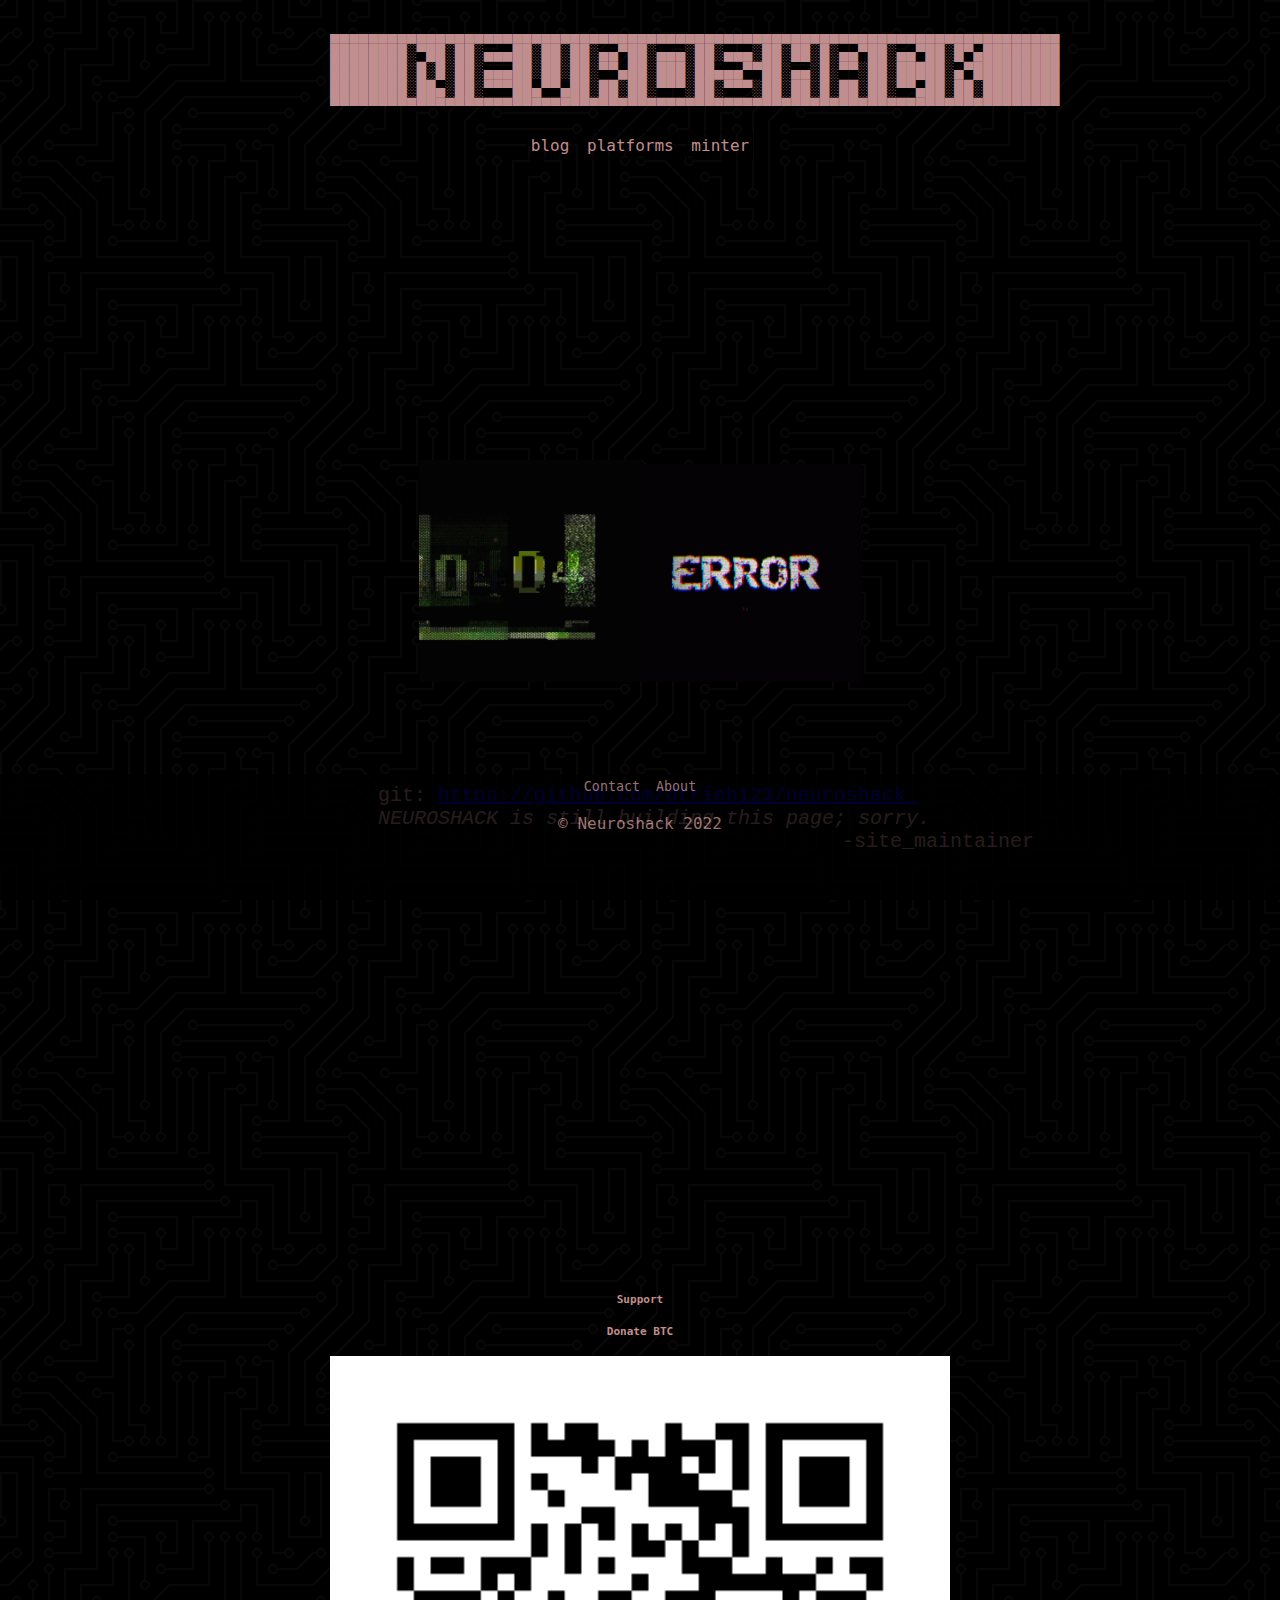
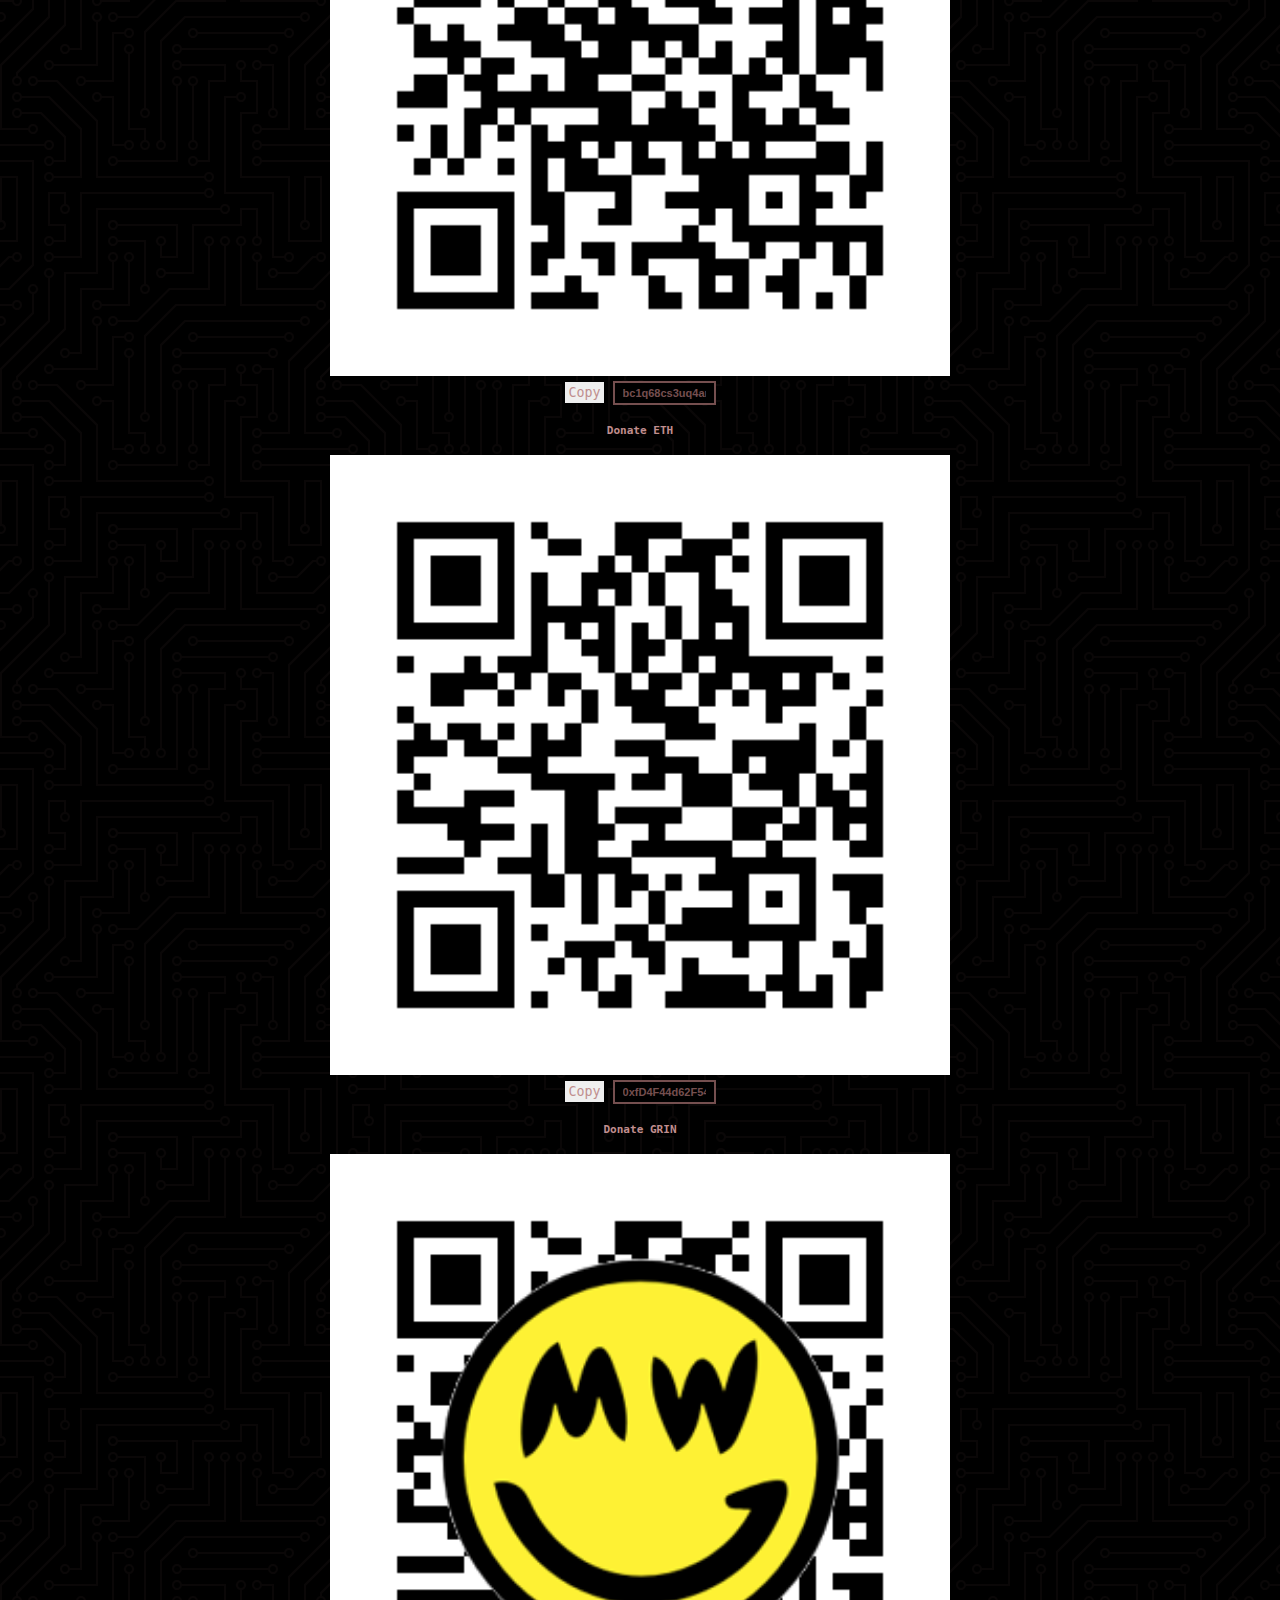
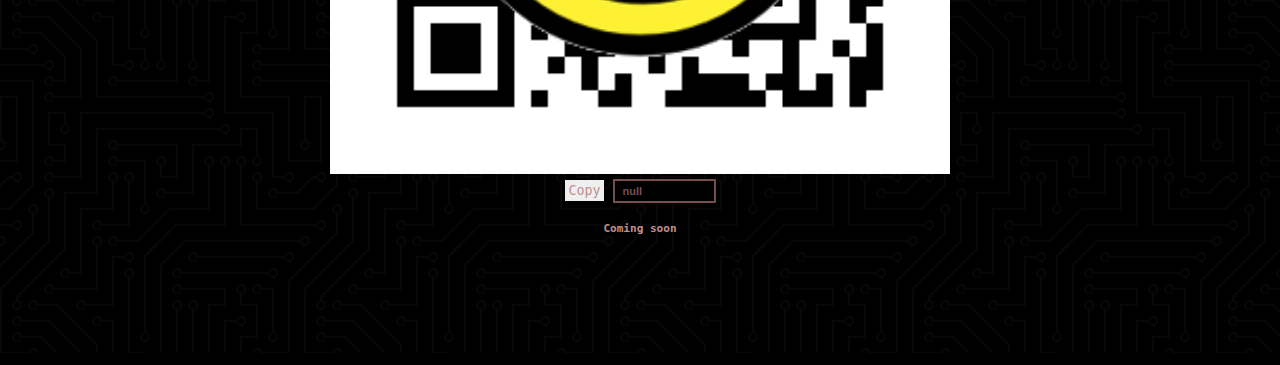
<file: 404error.html>
<!DOCTYPE html>
<html lang="en" dir="ltr">
<head>
<title> Neuroshack | Blockchain Art and Music</title>	
<link rel="stylesheet" type="text/css" href="style.css">
  <meta http-equiv="Content-Type" content="text/html; charset=UTF-8">

  <link rel="apple-touch-icon" sizes="180x180" href="media/nfavi.png">
  <link rel="icon" type="image/png" sizes="32x32" href="media/nfavi.png">
  <link rel="icon" type="image/png" sizes="16x16" href="media/nfavi.png">
  <link rel="manifest" href="favicon/site.webmanifest">

  <meta name="viewport" content="width=device-width, initial-scale=1,minimum-scale=1,maximum-scale=1">
  <meta name="keywords" content="neuroshack, neuroshack music, neuroshack website">
  <meta property="og:title" content="neuroshack">
  <meta name="owner" content="neuroshack.io">
  <meta property="og:description" content="neuroshack web and crypto artist">
  <meta property="og:site_name" content="neuroshack">
</head>
<body>
<script>
span {
/*page_shift-fix*/
	max-width: 100%;
	width: 100%;
	height: 100%
}
</script>
<center>
	<span>
<pre>
▄▄▄▄▄▄▄▄▄▄▄▄▄▄▄▄▄▄▄▄▄▄▄▄▄▄▄▄▄▄▄▄▄▄▄▄▄▄▄▄▄▄▄▄▄▄▄▄▄▄▄▄▄▄▄▄▄▄▄▄▄▄▄▄▄▄▄▄▄▄▄▄▄▄▄▄
████████░▀██░██░▄▄▄██░██░██░▄▄▀██░▄▄▄░██░▄▄▄░██░██░█░▄▄▀██░▄▄▀██░█▀▄████████
████████░█░█░██░▄▄▄██░██░██░▀▀▄██░███░██▄▄▄▀▀██░▄▄░█░▀▀░██░█████░▄▀█████████
████████░██▄░██░▀▀▀██▄▀▀▄██░██░██░▀▀▀░██░▀▀▀░██░██░█░██░██░▀▀▄██░██░████████
▀▀▀▀▀▀▀▀▀▀▀▀▀▀▀▀▀▀▀▀▀▀▀▀▀▀▀▀▀▀▀▀▀▀▀▀▀▀▀▀▀▀▀▀▀▀▀▀▀▀▀▀▀▀▀▀▀▀▀▀▀▀▀▀▀▀▀▀▀▀▀▀▀▀▀▀
</pre>
</span>
</center>
<span>
<center>
<a href="index.html" class="button button12">blog</a>  
<a href="platforms.html" class="button button12">platforms</a>  
<a href="404error.html" class="button button12">minter</a>
</center>
</span>
<span><section id="404error"></section></span>
<p></p>
<center>
<table>
 <ttable>
<pre>		


















<img src="error-404.gif" width="222" hieght="511"></div><img src="error404.gif" width="220" hieght="275">
       
       
       
       
       
       <font size="5">
    git: <a href="github.com/dtrieb123/neuroshack" style="cursor:crosshair">https://github.com/dtrieb123/neuroshack </a>										  
    <i>NEUROSHACK is still building this page; sorry.</i>			    
	 							-site_maintainer
   
   
   
   </font>





















   </pre>  
</center>
<center>
<h5>Support</h5>
<div class="Row">
   
    <div class="Column"><div>
        <h5 align="center" >Donate BTC</h5>
        <img style="display:block;" width="100%" height="100%" src="qrbtc.png">
    </div>

    <div  style="padding-top: 5px;" align="center">
        <button class="button button12" onclick="Copy()">Copy</button>
        <input type="text" STYLE="color: #754f4f; padding: 4px 8px; font-weight: bold; font-size: 11px; border: 2px solid #754f4f; background-color: var(--bg);" size="10"              maxlength="30" class="copy_text" value="bc1q68cs3uq4an9ljwdaavuteejetym9053sa27yfn">
    </div>

    </div>

    <div class="Column"><div>
        <h5 align="center">Donate ETH</h5>
        <img style="display:block;" width="100%" height="100%" src="ETH.png">
    </div>

    <div  style="padding-top: 5px; content: space-around;" align="center">
        <button class="button button12" onclick="Copy2()">Copy</button>
        <input type="text" STYLE="color: #754f4f; padding: 4px 8px; font-weight: bold; font-size: 11px; border: 2px solid #754f4f; background-color: var(--bg);" size="10"              maxlength="30" class="copy_text2" value="0xfD4F44d62F54951C39FE3af13C175Ad1e2a77aaB">
    </div>
      
    </div>

    <div class="Column"><div>
        <h5 align="center" >Donate GRIN</h5>
        <img style="display:block;" width="100%" height="100%" src="grin.png">
    </div>

    <div style="padding-top: 5px;" align="center">
        <button class="button button12" onclick="Copy3()">Copy</button>
        <input type="text" STYLE="color: #754f4f; padding: 4px 8px; font-weight: bold; font-size: 11px; border: 2px solid #754f4f; background-color: var(--bg);" size="10"              maxlength="30" class="copy_text3" value="null">
    </div>
      <h5>Coming soon</h5> 
    </div>
</div>
	
</center> 
</body>
<footer>
<center>
<a href="mailto:d.trieb@mailfence.com" class="button button12">Contact</a> <a href="about.html" class="button button12">About</a> 
 <p>© Neuroshack 2022</p>  
</center>
</footer>
<script src="posts.json"></script>
<script src="script.js"></script>
</html>
<!--
     neuroshack.io
          dt // github.com/dtlines/
          PRIM4T // PRIM4T.art/
-->
</file>
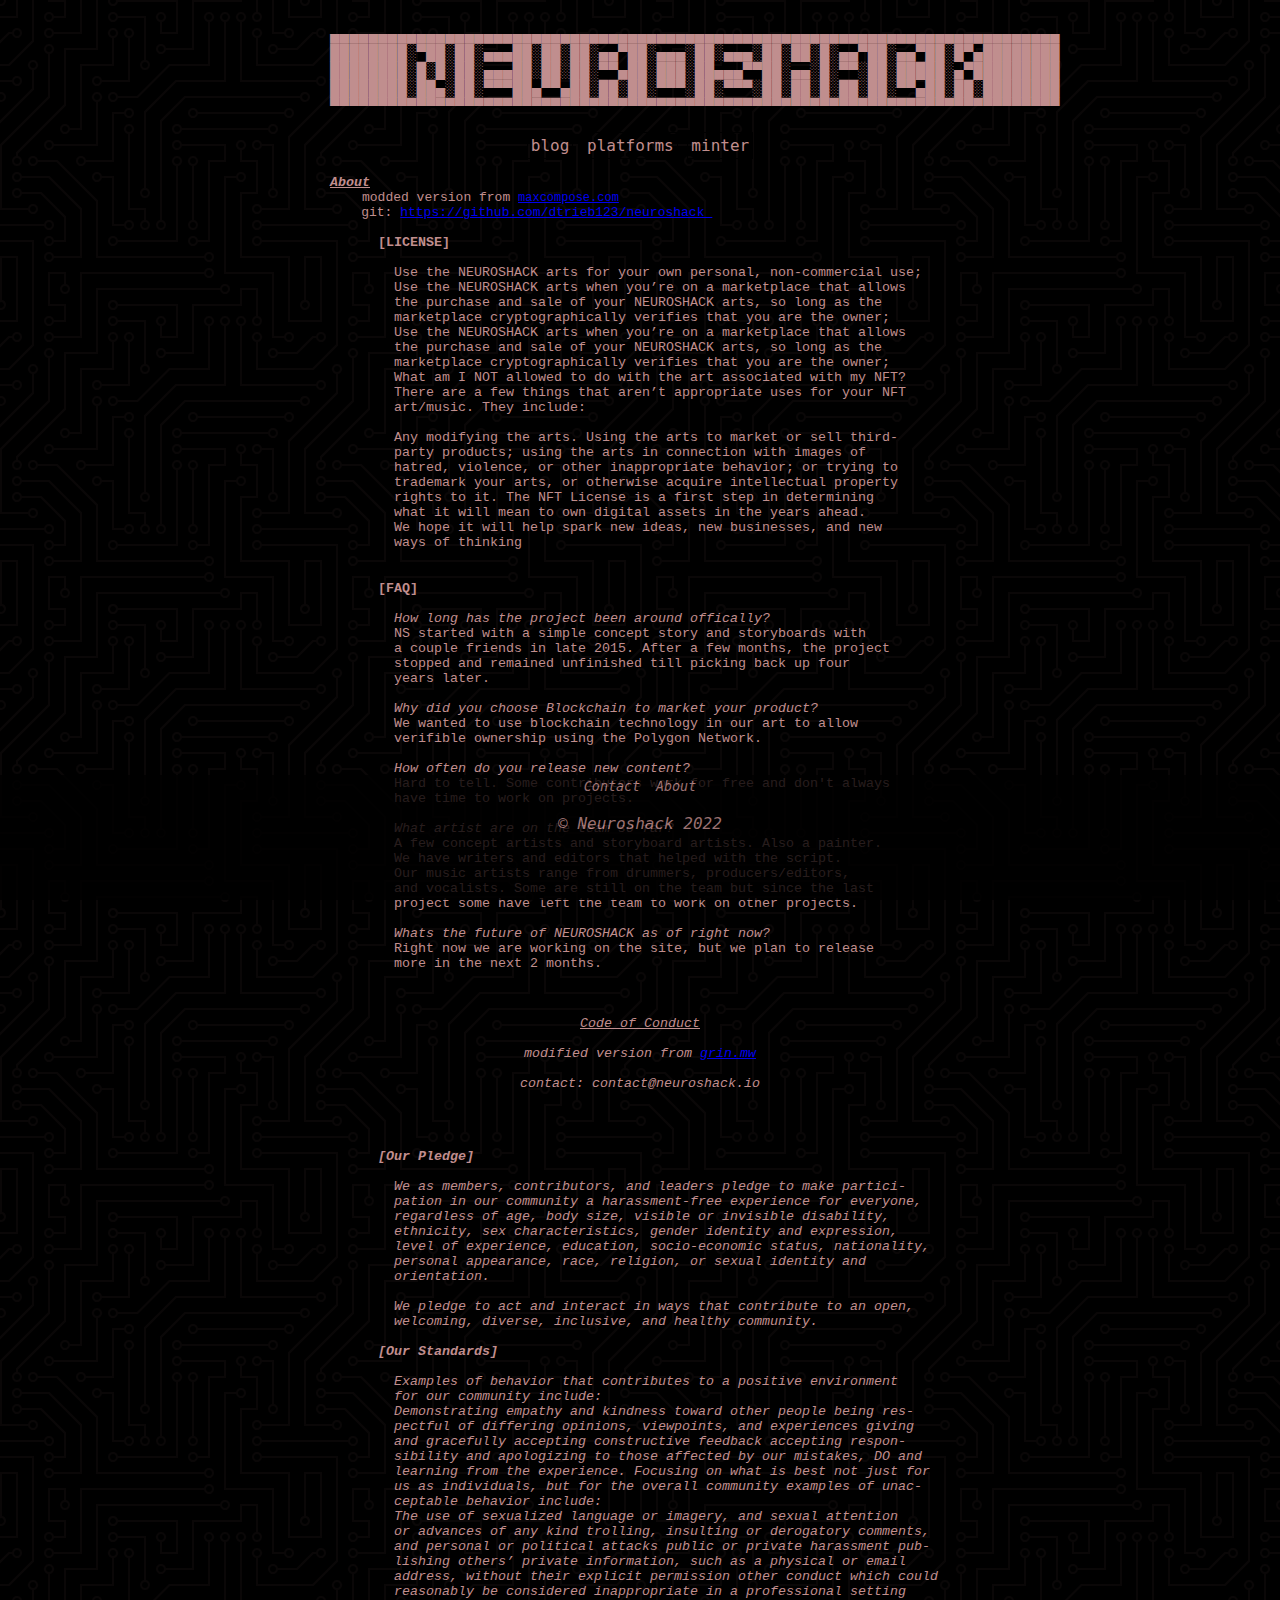
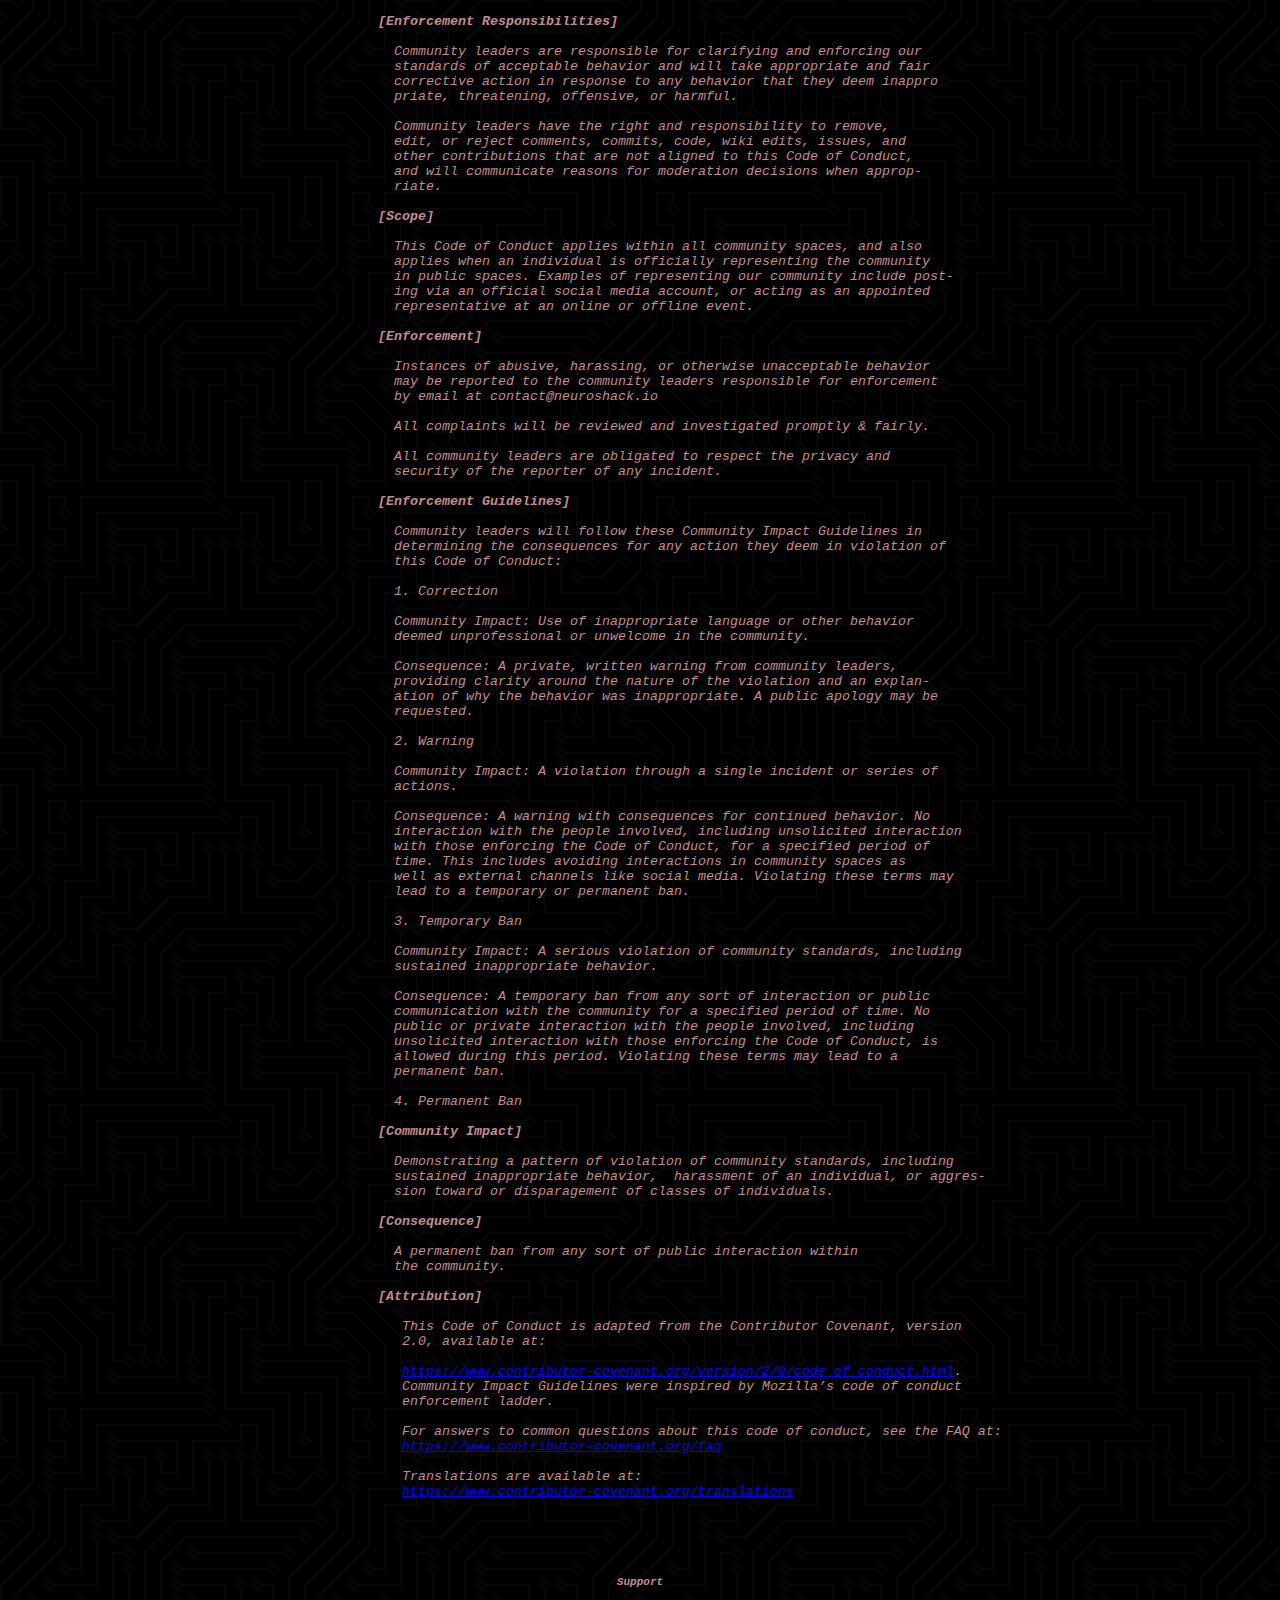
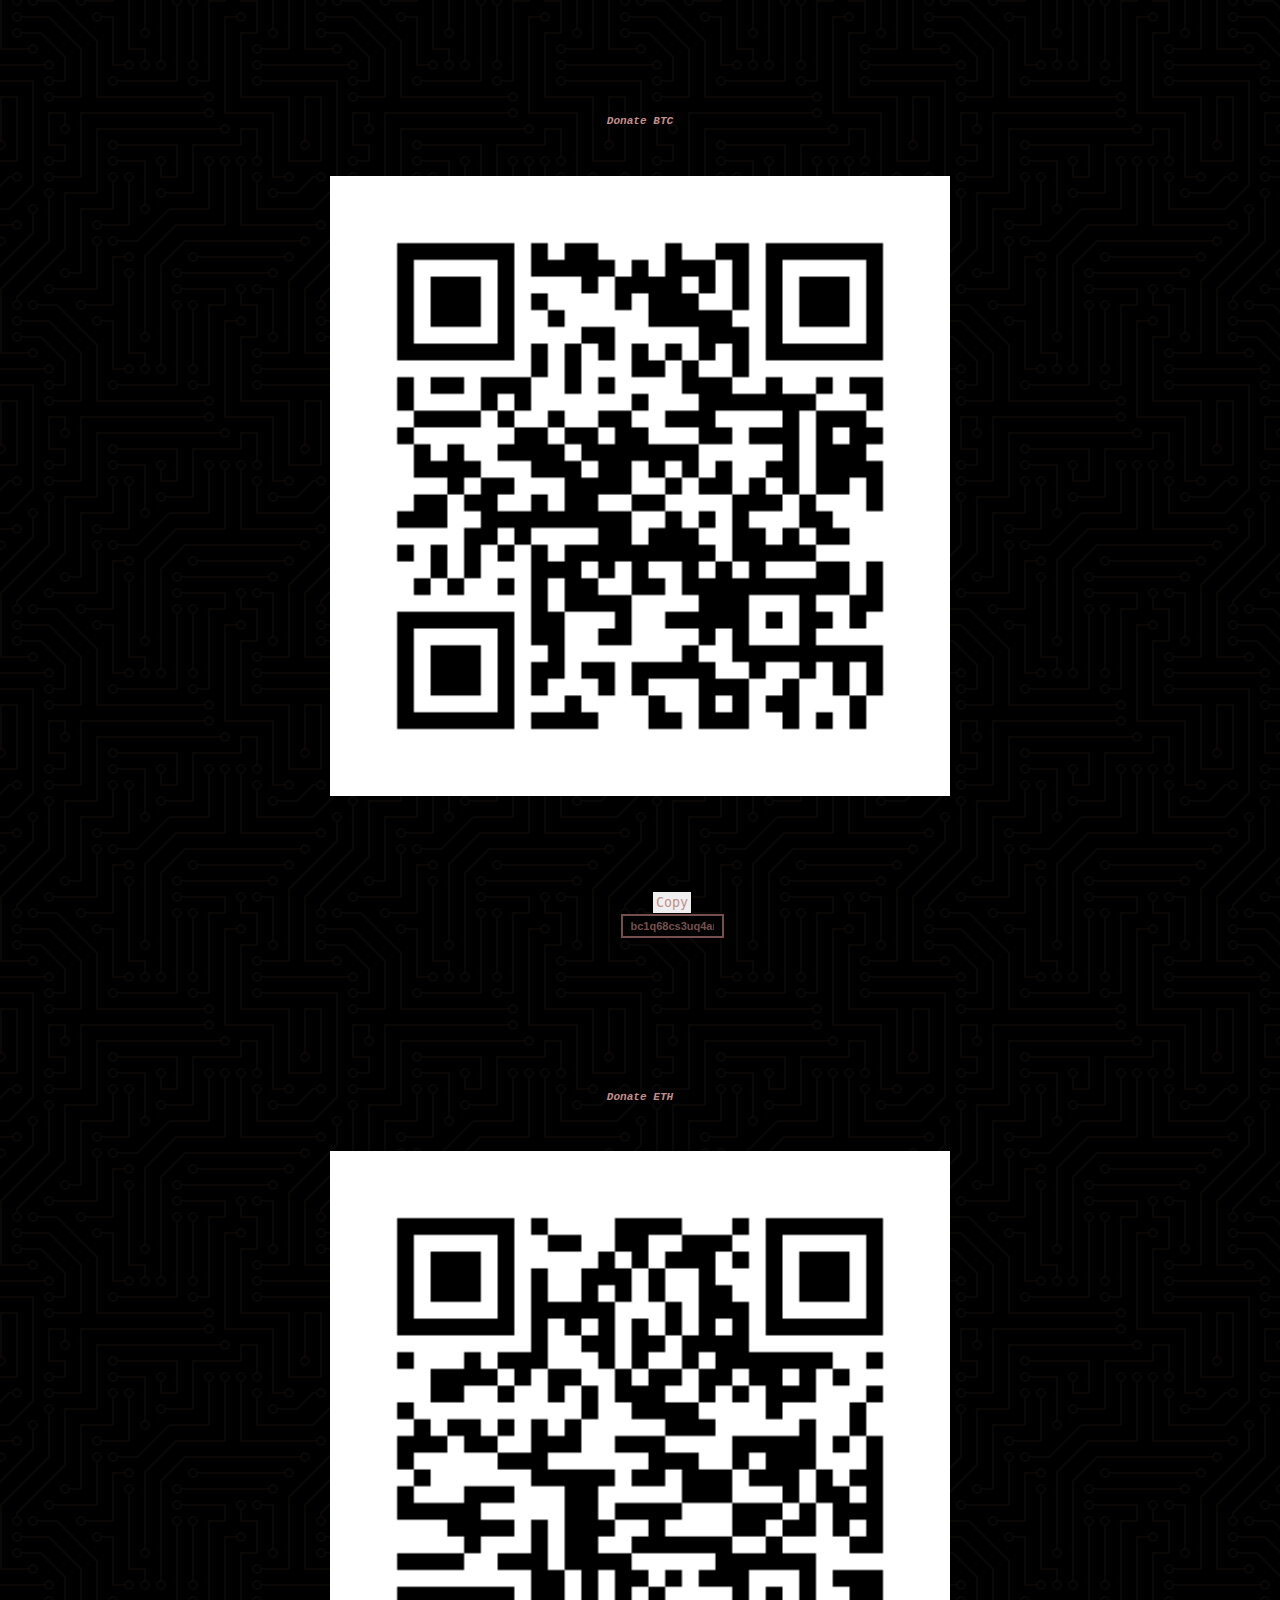
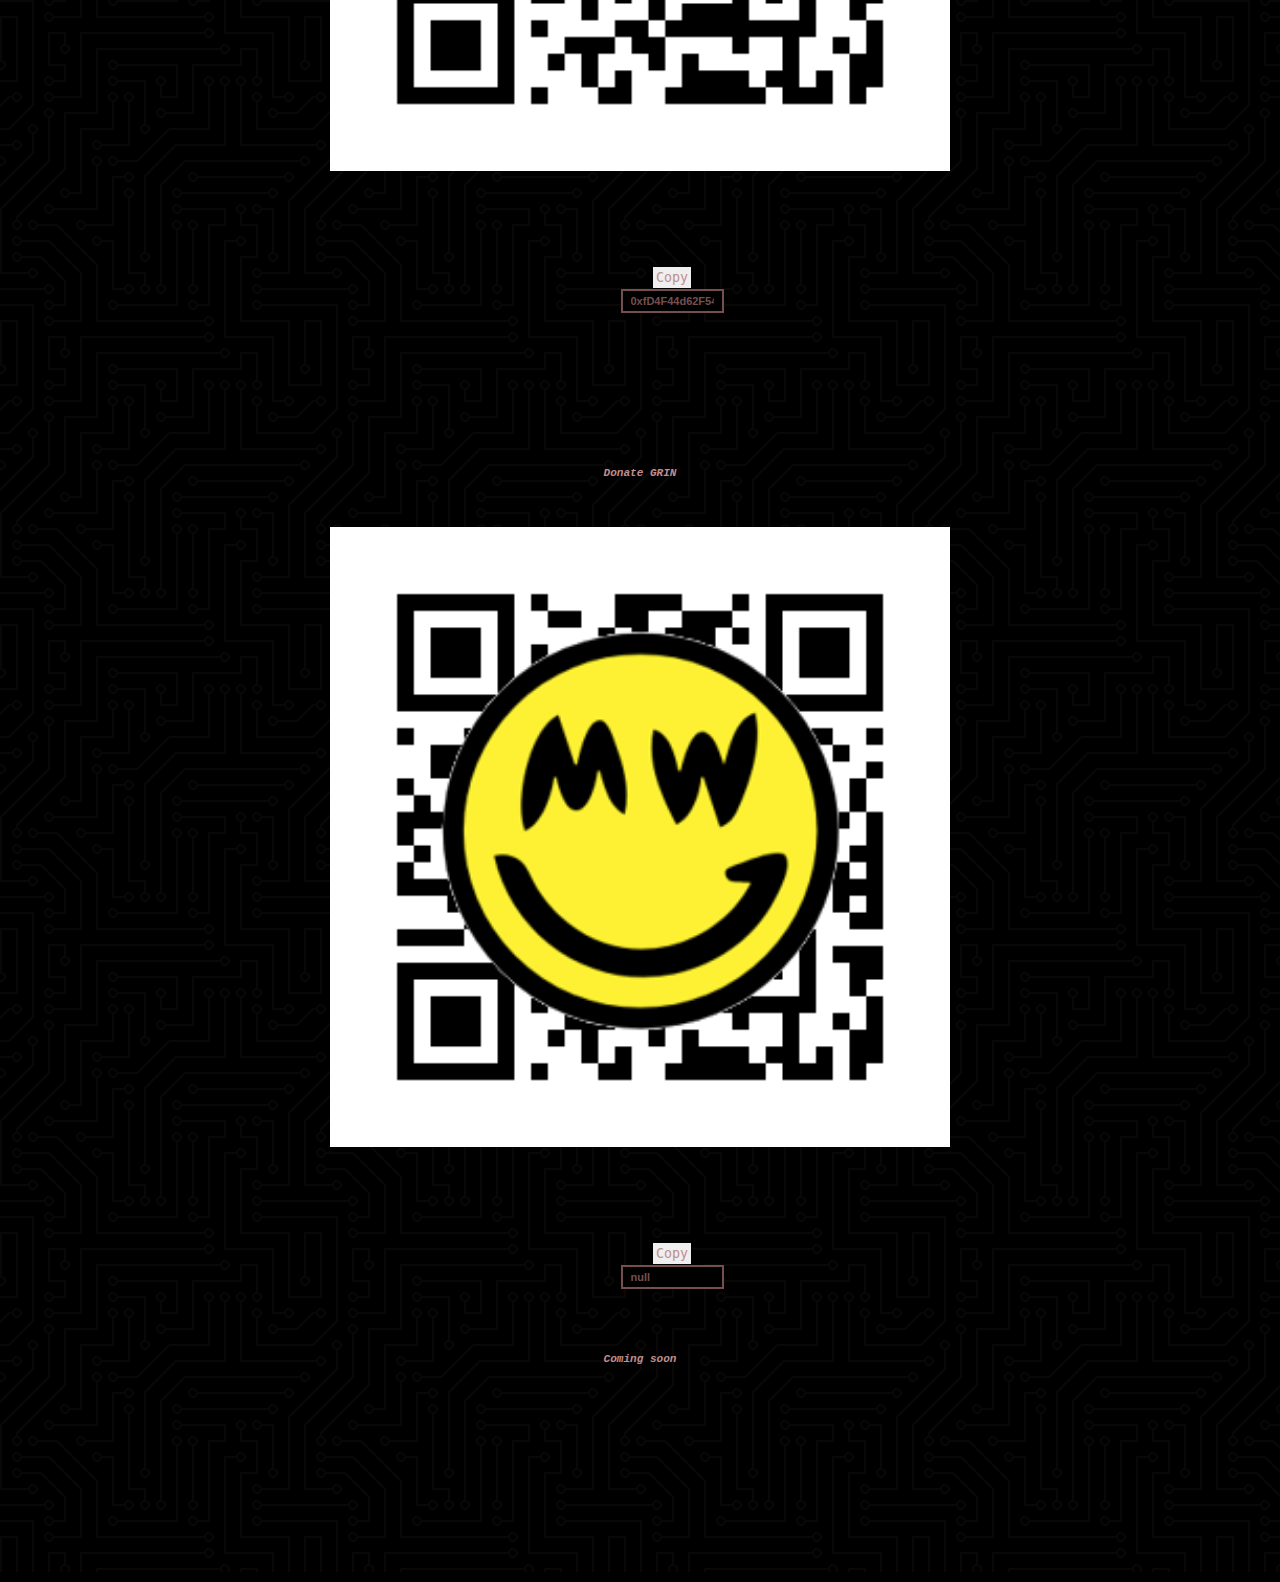
<file: about.html>
<!DOCTYPE html>
<html lang="en" dir="ltr">
<head>
<title> Neuroshack | Blockchain Art and Music</title>	
<link rel="stylesheet" type="text/css" href="style.css">
  <meta http-equiv="Content-Type" content="text/html; charset=UTF-8">

  <link rel="apple-touch-icon" sizes="180x180" href="media/nfavi.png">
  <link rel="icon" type="image/png" sizes="32x32" href="media/nfavi.png">
  <link rel="icon" type="image/png" sizes="16x16" href="media/nfavi.png">
  <link rel="manifest" href="favicon/site.webmanifest">

  <meta name="viewport" content="width=device-width, initial-scale=1,minimum-scale=1,maximum-scale=1">
  <meta name="keywords" content="neuroshack, neuroshack music, neuroshack website">
  <meta property="og:title" content="neuroshack">
  <meta name="owner" content="neuroshack.io">
  <meta property="og:description" content="neuroshack web and crypto artist">
  <meta property="og:site_name" content="neuroshack">
</head>
<body>
<script>
span {
/*page_shift-fix*/
	max-width: 100%;
	width: 100%;
	height: 100%
}
</script>
<center>
	<span>
<pre>
▄▄▄▄▄▄▄▄▄▄▄▄▄▄▄▄▄▄▄▄▄▄▄▄▄▄▄▄▄▄▄▄▄▄▄▄▄▄▄▄▄▄▄▄▄▄▄▄▄▄▄▄▄▄▄▄▄▄▄▄▄▄▄▄▄▄▄▄▄▄▄▄▄▄▄▄
████████░▀██░██░▄▄▄██░██░██░▄▄▀██░▄▄▄░██░▄▄▄░██░██░█░▄▄▀██░▄▄▀██░█▀▄████████
████████░█░█░██░▄▄▄██░██░██░▀▀▄██░███░██▄▄▄▀▀██░▄▄░█░▀▀░██░█████░▄▀█████████
████████░██▄░██░▀▀▀██▄▀▀▄██░██░██░▀▀▀░██░▀▀▀░██░██░█░██░██░▀▀▄██░██░████████
▀▀▀▀▀▀▀▀▀▀▀▀▀▀▀▀▀▀▀▀▀▀▀▀▀▀▀▀▀▀▀▀▀▀▀▀▀▀▀▀▀▀▀▀▀▀▀▀▀▀▀▀▀▀▀▀▀▀▀▀▀▀▀▀▀▀▀▀▀▀▀▀▀▀▀▀
</pre>
</span>
</center>
<span>
<center>
<a href="index.html" class="button button12">blog</a>  
<a href="platforms.html" class="button button12">platforms</a>  
<a href="404error.html" class="button button12">minter</a>
</center>
</span>
<span><section id="about"></section></span>
<p></p>
<pre><i><b><u>About</u></i></b>
    <font size="3">modded version from <a href="https://maxcompose.com" style="cursor:crosshair"><font size="2">maxcompose.com</font></a>
    git: <a href="https://github.com/dtrieb123/neuroshack" style="cursor:crosshair">https://github.com/dtrieb123/neuroshack </a></font>

      <b>[LICENSE]</b>
	
	Use the NEUROSHACK arts for your own personal, non-commercial use;
	Use the NEUROSHACK arts when you’re on a marketplace that allows  
	the purchase and sale of your NEUROSHACK arts, so long as the     
	marketplace cryptographically verifies that you are the owner;    
	Use the NEUROSHACK arts when you’re on a marketplace that allows  
	the purchase and sale of your NEUROSHACK arts, so long as the     
	marketplace cryptographically verifies that you are the owner;    
	What am I NOT allowed to do with the art associated with my NFT?  
	There are a few things that aren’t appropriate uses for your NFT  
	art/music. They include:          				     
 
	Any modifying the arts. Using the arts to market or sell third-   
	party products; using the arts in connection with images of       
	hatred, violence, or other inappropriate behavior; or trying to   
	trademark your arts, or otherwise acquire intellectual property   
	rights to it. The NFT License is a first step in determining      
	what it will mean to own digital assets in the years ahead.       
	We hope it will help spark new ideas, new businesses, and new     
	ways of thinking
	</pre>

<p></p>
<pre>      <b>[FAQ]</b>
							          </b>
	<i>How long has the project been around offically?   </i>                
	NS started with a simple concept story and storyboards with
	a couple friends in late 2015. After a few months, the project
	stopped and remained unfinished till picking back up four 
	years later.         

	<i>Why did you choose Blockchain to market your product?            </i>
	We wanted to use blockchain technology in our art to allow       
	verifible ownership using the Polygon Network.                    

	<i>How often do you release new content?                            </i>
	Hard to tell. Some contributors work for free and don't always   
	have time to work on projects.                                 	

	<i>What artist are on the team so far?                              </i>
	A few concept artists and storyboard artists. Also a painter.   
	We have writers and editors that helped with the script.    	
	Our music artists range from drummers, producers/editors, 	
	and vocalists. Some are still on the team but since the last	
	project some have left the team to work on other projects.	

	<i>Whats the future of NEUROSHACK as of right now?          	</i>
	Right now we are working on the site, but we plan to release
	more in the next 2 months.               				
</center>
<center>
<div>
<i><u>Code of Conduct</b></u><br>
modified version from <a href="https://www.grin.mw" style="cursor:crosshair">grin.mw</a><br>
contact: contact@neuroshack.io</br>
	</center>
<pre>
      <b>[Our Pledge]</b>							 
							  
	We as members, contributors, and leaders pledge to make partici-
	pation in our community a harassment-free experience for everyone,
	regardless of age, body size, visible or invisible disability,
	ethnicity, sex characteristics, gender identity and expression,
	level of experience, education, socio-economic status, nationality,
	personal appearance, race, religion, or sexual identity and
	orientation.							

	We pledge to act and interact in ways that contribute to an open,       
	welcoming, diverse, inclusive, and healthy community. 
                               
      <b>[Our Standards]</b>							  
	 						  
	Examples of behavior that contributes to a positive environment
	for our community include:				
	Demonstrating empathy and kindness toward other people being res-
	pectful of differing opinions, viewpoints, and experiences giving 
	and gracefully accepting constructive feedback accepting respon-
	sibility and apologizing to those affected by our mistakes, DO and
	learning from the experience. Focusing on what is best not just for
	us as individuals, but for the overall community examples of unac-
	ceptable behavior include:			
	<i>The use of sexualized language or imagery, and sexual attention
	or advances of any kind trolling, insulting or derogatory comments,
	and personal or political attacks public or private harassment pub-
	lishing others’ private information, such as a physical or email 
	address, without their explicit permission other conduct which could	      
	reasonably be considered inappropriate in a professional setting</i>  

      <b>[Enforcement Responsibilities]</b>					 

	Community leaders are responsible for clarifying and enforcing our 
	standards of acceptable behavior and will take appropriate and fair 
	corrective action in response to any behavior that they deem inappro
	priate, threatening, offensive, or harmful.	       

	Community leaders have the right and responsibility to remove,    
	edit, or reject comments, commits, code, wiki edits, issues, and 
	other contributions that are not aligned to this Code of Conduct, 
	and will communicate reasons for moderation decisions when approp-
	riate.					       

      <b>[Scope]</b>								 
							 
	This Code of Conduct applies within all community spaces, and also 
	applies when an individual is officially representing the community
	in public spaces. Examples of representing our community include post-
	ing via an official social media account, or acting as an appointed
	representative at an online or offline event.	    

      <b>[Enforcement]</b>
      				   
	Instances of abusive, harassing, or otherwise unacceptable behavior 
	may be reported to the community leaders responsible for enforcement
	by email at contact@neuroshack.io		  			   

	All complaints will be reviewed and investigated promptly & fairly.

	All community leaders are obligated to respect the privacy and  
	security of the reporter of any incident.			
		
      <b>[Enforcement Guidelines]</b>
        			           
	Community leaders will follow these Community Impact Guidelines in 
	determining the consequences for any action they deem in violation of 
	this Code of Conduct:
					       
	1. Correction

	Community Impact: Use of inappropriate language or other behavior
	deemed unprofessional or unwelcome in the community.

	Consequence: A private, written warning from community leaders, 
	providing clarity around the nature of the violation and an explan-
	ation of why the behavior was inappropriate. A public apology may be 
	requested.

	2. Warning

	Community Impact: A violation through a single incident or series of
	actions.

	Consequence: A warning with consequences for continued behavior. No 
	interaction with the people involved, including unsolicited interaction 
	with those enforcing the Code of Conduct, for a specified period of 
	time. This includes avoiding interactions in community spaces as 
	well as external channels like social media. Violating these terms may 
	lead to a temporary or permanent ban.

	3. Temporary Ban

	Community Impact: A serious violation of community standards, including
	sustained inappropriate behavior.

	Consequence: A temporary ban from any sort of interaction or public 
	communication with the community for a specified period of time. No 
	public or private interaction with the people involved, including 
	unsolicited interaction with those enforcing the Code of Conduct, is 
	allowed during this period. Violating these terms may lead to a 
	permanent ban.

	4. Permanent Ban

      <b>[Community Impact]</b>
      							   
	Demonstrating a pattern of violation of community standards, including
	sustained inappropriate behavior,  harassment of an individual, or aggres-
	sion toward or disparagement of classes of individuals.							  

      <b>[Consequence]</b>
      							    
	A permanent ban from any sort of public interaction within         
	the community.							   

      <b>[Attribution]</b>
      							   
	 This Code of Conduct is adapted from the Contributor Covenant, version 
	 2.0, available at:
	 						      
	 <a href="https://www.contributor-covenant.org/version/2/0/code_of_conduct.html style="cursor:crosshair"">https://www.contributor-covenant.org/version/2/0/code_of_conduct.html</a>.
	 Community Impact Guidelines were inspired by Mozilla’s code of conduct 
	 enforcement ladder.						     

	 For answers to common questions about this code of conduct, see the FAQ at:
	 <a href="https://www.contributor-covenant.org/faq" style="cursor:crosshair">https://www.contributor-covenant.org/faq</a>				    
	 
	 Translations are available at:
	 <a href="https://www.contributor-covenant.org/translations" style="cursor:crosshair">https://www.contributor-covenant.org/translations</a>	
</a>
</pre>
<center>
<h5>Support</h5>
<div class="Row">
   
    <div class="Column"><div>
        <h5 align="center" >Donate BTC</h5>
        <img style="display:block;" width="100%" height="100%" src="qrbtc.png">
    </div>

    <div  style="padding-top: 5px;" align="center">
        <button class="button button12" onclick="Copy()">Copy</button>
        <input type="text" STYLE="color: #754f4f; padding: 4px 8px; font-weight: bold; font-size: 11px; border: 2px solid #754f4f; background-color: var(--bg);" size="10"              maxlength="30" class="copy_text" value="bc1q68cs3uq4an9ljwdaavuteejetym9053sa27yfn">
    </div>

    </div>

    <div class="Column"><div>
        <h5 align="center">Donate ETH</h5>
        <img style="display:block;" width="100%" height="100%" src="ETH.png">
    </div>

    <div  style="padding-top: 5px; content: space-around;" align="center">
        <button class="button button12" onclick="Copy2()">Copy</button>
        <input type="text" STYLE="color: #754f4f; padding: 4px 8px; font-weight: bold; font-size: 11px; border: 2px solid #754f4f; background-color: var(--bg);" size="10"              maxlength="30" class="copy_text2" value="0xfD4F44d62F54951C39FE3af13C175Ad1e2a77aaB">
    </div>
      
    </div>

    <div class="Column"><div>
        <h5 align="center" >Donate GRIN</h5>
        <img style="display:block;" width="100%" height="100%" src="grin.png">
    </div>

    <div style="padding-top: 5px;" align="center">
        <button class="button button12" onclick="Copy3()">Copy</button>
        <input type="text" STYLE="color: #754f4f; padding: 4px 8px; font-weight: bold; font-size: 11px; border: 2px solid #754f4f; background-color: var(--bg);" size="10"              maxlength="30" class="copy_text3" value="null">
    </div>
      <h5>Coming soon</h5> 
    </div>
</div>
</center> 
</pre>
</body>
<footer>
<center>
<a href="mailto:d.trieb@mailfence.com" class="button button12">Contact</a> <a href="about.html" class="button button12">About</a> 
 <p>© Neuroshack 2022</p>  
</center>
</footer>
<!-- <script src="about.json"></script>
<script src="about.js"></script> -->
</html>
</file>
<file: style.css>
:root {
  --bg: black;
  --color1: #754f4f;
  --color2: #c08e8e;
  --font1: 'Monospace';
  --font2: 'Verdana';
  --pattern: url("data:image/svg+xml,%3Csvg xmlns='http://www.w3.org/2000/svg' viewBox='0 0 304 304' width='304' height='304'%3E%3Cpath fill='%23c08e8e' fill-opacity='0.05' d='M44.1 224a5 5 0 1 1 0 2H0v-2h44.1zm160 48a5 5 0 1 1 0 2H82v-2h122.1zm57.8-46a5 5 0 1 1 0-2H304v2h-42.1zm0 16a5 5 0 1 1 0-2H304v2h-42.1zm6.2-114a5 5 0 1 1 0 2h-86.2a5 5 0 1 1 0-2h86.2zm-256-48a5 5 0 1 1 0 2H0v-2h12.1zm185.8 34a5 5 0 1 1 0-2h86.2a5 5 0 1 1 0 2h-86.2zM258 12.1a5 5 0 1 1-2 0V0h2v12.1zm-64 208a5 5 0 1 1-2 0v-54.2a5 5 0 1 1 2 0v54.2zm48-198.2V80h62v2h-64V21.9a5 5 0 1 1 2 0zm16 16V64h46v2h-48V37.9a5 5 0 1 1 2 0zm-128 96V208h16v12.1a5 5 0 1 1-2 0V210h-16v-76.1a5 5 0 1 1 2 0zm-5.9-21.9a5 5 0 1 1 0 2H114v48H85.9a5 5 0 1 1 0-2H112v-48h12.1zm-6.2 130a5 5 0 1 1 0-2H176v-74.1a5 5 0 1 1 2 0V242h-60.1zm-16-64a5 5 0 1 1 0-2H114v48h10.1a5 5 0 1 1 0 2H112v-48h-10.1zM66 284.1a5 5 0 1 1-2 0V274H50v30h-2v-32h18v12.1zM236.1 176a5 5 0 1 1 0 2H226v94h48v32h-2v-30h-48v-98h12.1zm25.8-30a5 5 0 1 1 0-2H274v44.1a5 5 0 1 1-2 0V146h-10.1zm-64 96a5 5 0 1 1 0-2H208v-80h16v-14h-42.1a5 5 0 1 1 0-2H226v18h-16v80h-12.1zm86.2-210a5 5 0 1 1 0 2H272V0h2v32h10.1zM98 101.9V146H53.9a5 5 0 1 1 0-2H96v-42.1a5 5 0 1 1 2 0zM53.9 34a5 5 0 1 1 0-2H80V0h2v34H53.9zm60.1 3.9V66H82v64H69.9a5 5 0 1 1 0-2H80V64h32V37.9a5 5 0 1 1 2 0zM101.9 82a5 5 0 1 1 0-2H128V37.9a5 5 0 1 1 2 0V82h-28.1zm16-64a5 5 0 1 1 0-2H146v44.1a5 5 0 1 1-2 0V18h-26.1zm102.2 270a5 5 0 1 1 0 2H98v14h-2v-16h124.1zM242 149.9V160h16v34h-16v62h48v48h-2v-46h-48v-66h16v-30h-16v-12.1a5 5 0 1 1 2 0zM53.9 18a5 5 0 1 1 0-2H64V2H48V0h18v18H53.9zm112 32a5 5 0 1 1 0-2H192V0h50v2h-48v48h-28.1zm-48-48a5 5 0 0 1-9.8-2h2.07a3 3 0 1 0 5.66 0H178v34h-18V21.9a5 5 0 1 1 2 0V32h14V2h-58.1zm0 96a5 5 0 1 1 0-2H137l32-32h39V21.9a5 5 0 1 1 2 0V66h-40.17l-32 32H117.9zm28.1 90.1a5 5 0 1 1-2 0v-76.51L175.59 80H224V21.9a5 5 0 1 1 2 0V82h-49.59L146 112.41v75.69zm16 32a5 5 0 1 1-2 0v-99.51L184.59 96H300.1a5 5 0 0 1 3.9-3.9v2.07a3 3 0 0 0 0 5.66v2.07a5 5 0 0 1-3.9-3.9H185.41L162 121.41v98.69zm-144-64a5 5 0 1 1-2 0v-3.51l48-48V48h32V0h2v50H66v55.41l-48 48v2.69zM50 53.9v43.51l-48 48V208h26.1a5 5 0 1 1 0 2H0v-65.41l48-48V53.9a5 5 0 1 1 2 0zm-16 16V89.41l-34 34v-2.82l32-32V69.9a5 5 0 1 1 2 0zM12.1 32a5 5 0 1 1 0 2H9.41L0 43.41V40.6L8.59 32h3.51zm265.8 18a5 5 0 1 1 0-2h18.69l7.41-7.41v2.82L297.41 50H277.9zm-16 160a5 5 0 1 1 0-2H288v-71.41l16-16v2.82l-14 14V210h-28.1zm-208 32a5 5 0 1 1 0-2H64v-22.59L40.59 194H21.9a5 5 0 1 1 0-2H41.41L66 216.59V242H53.9zm150.2 14a5 5 0 1 1 0 2H96v-56.6L56.6 162H37.9a5 5 0 1 1 0-2h19.5L98 200.6V256h106.1zm-150.2 2a5 5 0 1 1 0-2H80v-46.59L48.59 178H21.9a5 5 0 1 1 0-2H49.41L82 208.59V258H53.9zM34 39.8v1.61L9.41 66H0v-2h8.59L32 40.59V0h2v39.8zM2 300.1a5 5 0 0 1 3.9 3.9H3.83A3 3 0 0 0 0 302.17V256h18v48h-2v-46H2v42.1zM34 241v63h-2v-62H0v-2h34v1zM17 18H0v-2h16V0h2v18h-1zm273-2h14v2h-16V0h2v16zm-32 273v15h-2v-14h-14v14h-2v-16h18v1zM0 92.1A5.02 5.02 0 0 1 6 97a5 5 0 0 1-6 4.9v-2.07a3 3 0 1 0 0-5.66V92.1zM80 272h2v32h-2v-32zm37.9 32h-2.07a3 3 0 0 0-5.66 0h-2.07a5 5 0 0 1 9.8 0zM5.9 0A5.02 5.02 0 0 1 0 5.9V3.83A3 3 0 0 0 3.83 0H5.9zm294.2 0h2.07A3 3 0 0 0 304 3.83V5.9a5 5 0 0 1-3.9-5.9zm3.9 300.1v2.07a3 3 0 0 0-1.83 1.83h-2.07a5 5 0 0 1 3.9-3.9zM97 100a3 3 0 1 0 0-6 3 3 0 0 0 0 6zm0-16a3 3 0 1 0 0-6 3 3 0 0 0 0 6zm16 16a3 3 0 1 0 0-6 3 3 0 0 0 0 6zm16 16a3 3 0 1 0 0-6 3 3 0 0 0 0 6zm0 16a3 3 0 1 0 0-6 3 3 0 0 0 0 6zm-48 32a3 3 0 1 0 0-6 3 3 0 0 0 0 6zm16 16a3 3 0 1 0 0-6 3 3 0 0 0 0 6zm32 48a3 3 0 1 0 0-6 3 3 0 0 0 0 6zm-16 16a3 3 0 1 0 0-6 3 3 0 0 0 0 6zm32-16a3 3 0 1 0 0-6 3 3 0 0 0 0 6zm0-32a3 3 0 1 0 0-6 3 3 0 0 0 0 6zm16 32a3 3 0 1 0 0-6 3 3 0 0 0 0 6zm32 16a3 3 0 1 0 0-6 3 3 0 0 0 0 6zm0-16a3 3 0 1 0 0-6 3 3 0 0 0 0 6zm-16-64a3 3 0 1 0 0-6 3 3 0 0 0 0 6zm16 0a3 3 0 1 0 0-6 3 3 0 0 0 0 6zm16 96a3 3 0 1 0 0-6 3 3 0 0 0 0 6zm0 16a3 3 0 1 0 0-6 3 3 0 0 0 0 6zm16 16a3 3 0 1 0 0-6 3 3 0 0 0 0 6zm16-144a3 3 0 1 0 0-6 3 3 0 0 0 0 6zm0 32a3 3 0 1 0 0-6 3 3 0 0 0 0 6zm16-32a3 3 0 1 0 0-6 3 3 0 0 0 0 6zm16-16a3 3 0 1 0 0-6 3 3 0 0 0 0 6zm-96 0a3 3 0 1 0 0-6 3 3 0 0 0 0 6zm0 16a3 3 0 1 0 0-6 3 3 0 0 0 0 6zm16-32a3 3 0 1 0 0-6 3 3 0 0 0 0 6zm96 0a3 3 0 1 0 0-6 3 3 0 0 0 0 6zm-16-64a3 3 0 1 0 0-6 3 3 0 0 0 0 6zm16-16a3 3 0 1 0 0-6 3 3 0 0 0 0 6zm-32 0a3 3 0 1 0 0-6 3 3 0 0 0 0 6zm0-16a3 3 0 1 0 0-6 3 3 0 0 0 0 6zm-16 0a3 3 0 1 0 0-6 3 3 0 0 0 0 6zm-16 0a3 3 0 1 0 0-6 3 3 0 0 0 0 6zm-16 0a3 3 0 1 0 0-6 3 3 0 0 0 0 6zM49 36a3 3 0 1 0 0-6 3 3 0 0 0 0 6zm-32 0a3 3 0 1 0 0-6 3 3 0 0 0 0 6zm32 16a3 3 0 1 0 0-6 3 3 0 0 0 0 6zM33 68a3 3 0 1 0 0-6 3 3 0 0 0 0 6zm16-48a3 3 0 1 0 0-6 3 3 0 0 0 0 6zm0 240a3 3 0 1 0 0-6 3 3 0 0 0 0 6zm16 32a3 3 0 1 0 0-6 3 3 0 0 0 0 6zm-16-64a3 3 0 1 0 0-6 3 3 0 0 0 0 6zm0 16a3 3 0 1 0 0-6 3 3 0 0 0 0 6zm-16-32a3 3 0 1 0 0-6 3 3 0 0 0 0 6zm80-176a3 3 0 1 0 0-6 3 3 0 0 0 0 6zm16 0a3 3 0 1 0 0-6 3 3 0 0 0 0 6zm-16-16a3 3 0 1 0 0-6 3 3 0 0 0 0 6zm32 48a3 3 0 1 0 0-6 3 3 0 0 0 0 6zm16-16a3 3 0 1 0 0-6 3 3 0 0 0 0 6zm0-32a3 3 0 1 0 0-6 3 3 0 0 0 0 6zm112 176a3 3 0 1 0 0-6 3 3 0 0 0 0 6zm-16 16a3 3 0 1 0 0-6 3 3 0 0 0 0 6zm0 16a3 3 0 1 0 0-6 3 3 0 0 0 0 6zm0 16a3 3 0 1 0 0-6 3 3 0 0 0 0 6zM17 180a3 3 0 1 0 0-6 3 3 0 0 0 0 6zm0 16a3 3 0 1 0 0-6 3 3 0 0 0 0 6zm0-32a3 3 0 1 0 0-6 3 3 0 0 0 0 6zm16 0a3 3 0 1 0 0-6 3 3 0 0 0 0 6zM17 84a3 3 0 1 0 0-6 3 3 0 0 0 0 6zm32 64a3 3 0 1 0 0-6 3 3 0 0 0 0 6zm16-16a3 3 0 1 0 0-6 3 3 0 0 0 0 6z'%3E%3C/path%3E%3C/svg%3E");
}

* {
  box-sizing: border-box;
}

#blog ul {list-style: none;
          padding-left: 0;
          }

#blog li {margin-bottom:4em;
          display: flex;
          flex-direction: column;}

#blog {margin:0 auto;
       max-width:640px;
       padding:10px;}

.heading {display:flex;
          justify-content:center;
          align-items:center;}

.date {margin-left: auto;}

#blog img {max-width:100%;
           margin-bottom:0.5em;}

#blog a {text-decoration: none;}



                                             
body {   
       margin:0 auto;
       max-width:640px;
       padding:10px;
       padding-bottom:100px;
background: var(--bg);
color: var(--color2);
font-family: var(--font1);
font-weight: 400px;
font-size: 10pt;

background-image: var(--pattern);

}


h1
{
color: var(--color2);
font-family: var(--font1);
font-weight: 400px;
font-size: 15pt;
}

span
{
color: var(--color2);
font-family: var(--font1);
font-weight: 400px;
font-size: 12pt;
}

p
{
color: var(--color2);
font-family: var(--font1);
font-weight: 400px;
font-size: 12pt;
}

hr {border-radius: 2px; height: 0px; border: 1px solid var(--color2); width: 100%;}

.button12 { 
text-decoration:none;
font-family: var(--font1);
font-weight: 900px;
  margin-top: 0%;
  margin-bottom: 0%;
  display: inline-block;
  cursor: crosshair;
  padding: 1px 1px;
  font-size: 100%;

  color: #c08e8e; 
  border: 1px solid var(--bg);
  padding: 3px;
}
.active, .button12:hover {
 background-color: var(--color2);
  color: var(--bg);
  border: 1px solid var(--color2);
}

footer {
   position: fixed;
   width: 100%;
   height: 125px;
   bottom: 0%;
   left: 50%;
   transform: translate(-50%, 0);
   padding-left: 1%;
   padding-right: 1%;
   border-top: 0px solid var(--color2);
   background-color: var(--bg);
   opacity: 0.8;
}
</file>
